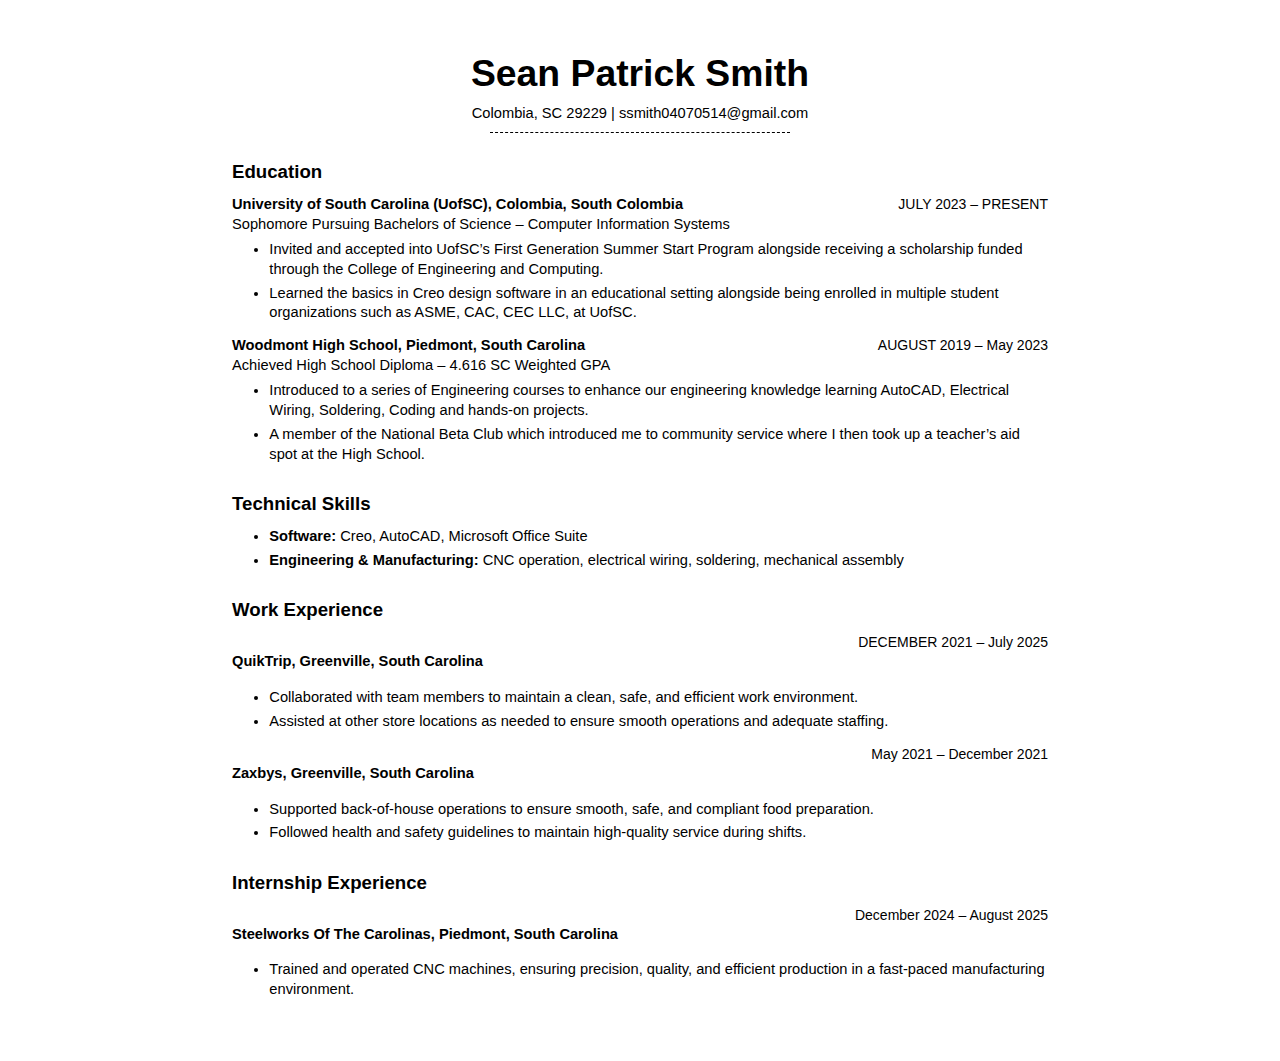
<file: resume.html>
<!DOCTYPE html>
<!-- this HTML content was created by GROK AI -->
<html lang="en">
<head>
  <meta charset="UTF-8">
  <meta name="viewport" content="width=device-width, initial-scale=1.0">
  <title>Sean Patrick Smith - Resume</title>
  <style>
    body {
      font-family: Calibri, "Helvetica Neue", Arial, sans-serif;
      font-size: 11pt;
      line-height: 1.35;
      color: #000;
      max-width: 8.5in;
      margin: 0 auto;
      padding: 0.5in 0.75in;
      background: #fff;
    }
    h1 {
      font-size: 28pt;
      font-weight: bold;
      text-align: center;
      margin: 0 0 4pt 0;
    }
    .contact {
      text-align: center;
      font-size: 11pt;
      margin-bottom: 8pt;
      position: relative;
    }
    .contact::after {
      content: "";
      display: block;
      width: 300px;
      margin: 6pt auto 0;
      border-bottom: 1px dashed #000;
    }
    h2 {
      font-size: 14pt;
      font-weight: bold;
      margin: 20pt 0 8pt 0;
    }
    .dates {
      float: right;
      font-size: 10.5pt;
      margin-left: 20pt;
      white-space: nowrap;
    }
    .entry {
      clear: both;
      margin-bottom: 12pt;
    }
    ul {
      margin: 4pt 0 10pt 0;
      padding-left: 28pt;
    }
    li {
      margin-bottom: 3pt;
    }
  </style>
</head>
<body>

  <h1>Sean Patrick Smith</h1>
  <div class="contact">
    Colombia, SC 29229  |  ssmith04070514@gmail.com
  </div>

  <h2>Education</h2>
  <div class="dates">JULY 2023 – PRESENT</div>
  <div><strong>University of South Carolina (UofSC), Colombia, South Colombia</strong><br>
  Sophomore Pursuing Bachelors of Science – Computer Information Systems</div>
  <ul>
    <li>Invited and accepted into UofSC’s First Generation Summer Start Program alongside receiving a scholarship funded through the College of Engineering and Computing.</li>
    <li>Learned the basics in Creo design software in an educational setting alongside being enrolled in multiple student organizations such as ASME, CAC, CEC LLC, at UofSC.</li>
  </ul>

  <div class="dates">AUGUST 2019 – May 2023</div>
  <div><strong>Woodmont High School, Piedmont, South Carolina</strong><br>
  Achieved High School Diploma – 4.616 SC Weighted GPA</div>
  <ul>
    <li>Introduced to a series of Engineering courses to enhance our engineering knowledge learning AutoCAD, Electrical Wiring, Soldering, Coding and hands-on projects.</li>
    <li>A member of the National Beta Club which introduced me to community service where I then took up a teacher’s aid spot at the High School.</li>
  </ul>

  <h2>Technical Skills</h2>
  <ul>
    <li><strong>Software:</strong> Creo, AutoCAD, Microsoft Office Suite</li>
    <li><strong>Engineering & Manufacturing:</strong> CNC operation, electrical wiring, soldering, mechanical assembly</li>
  </ul>

  <h2>Work Experience</h2>
  <div class="dates">DECEMBER 2021 – July 2025</div>
  <div class="entry"><strong>QuikTrip, Greenville, South Carolina</strong></div>
  <ul>
    <li>Collaborated with team members to maintain a clean, safe, and efficient work environment.</li>
    <li>Assisted at other store locations as needed to ensure smooth operations and adequate staffing.</li>
  </ul>

  <div class="dates">May 2021 – December 2021</div>
  <div class="entry"><strong>Zaxbys, Greenville, South Carolina</strong></div>
  <ul>
    <li>Supported back-of-house operations to ensure smooth, safe, and compliant food preparation.</li>
    <li>Followed health and safety guidelines to maintain high-quality service during shifts.</li>
  </ul>

  <h2>Internship Experience</h2>
  <div class="dates">December 2024 – August 2025</div>
  <div class="entry"><strong>Steelworks Of The Carolinas, Piedmont, South Carolina</strong></div>
  <ul>
    <li>Trained and operated CNC machines, ensuring precision, quality, and efficient production in a fast-paced manufacturing environment.</li>
  </ul>

</body>
</html>
</file>
